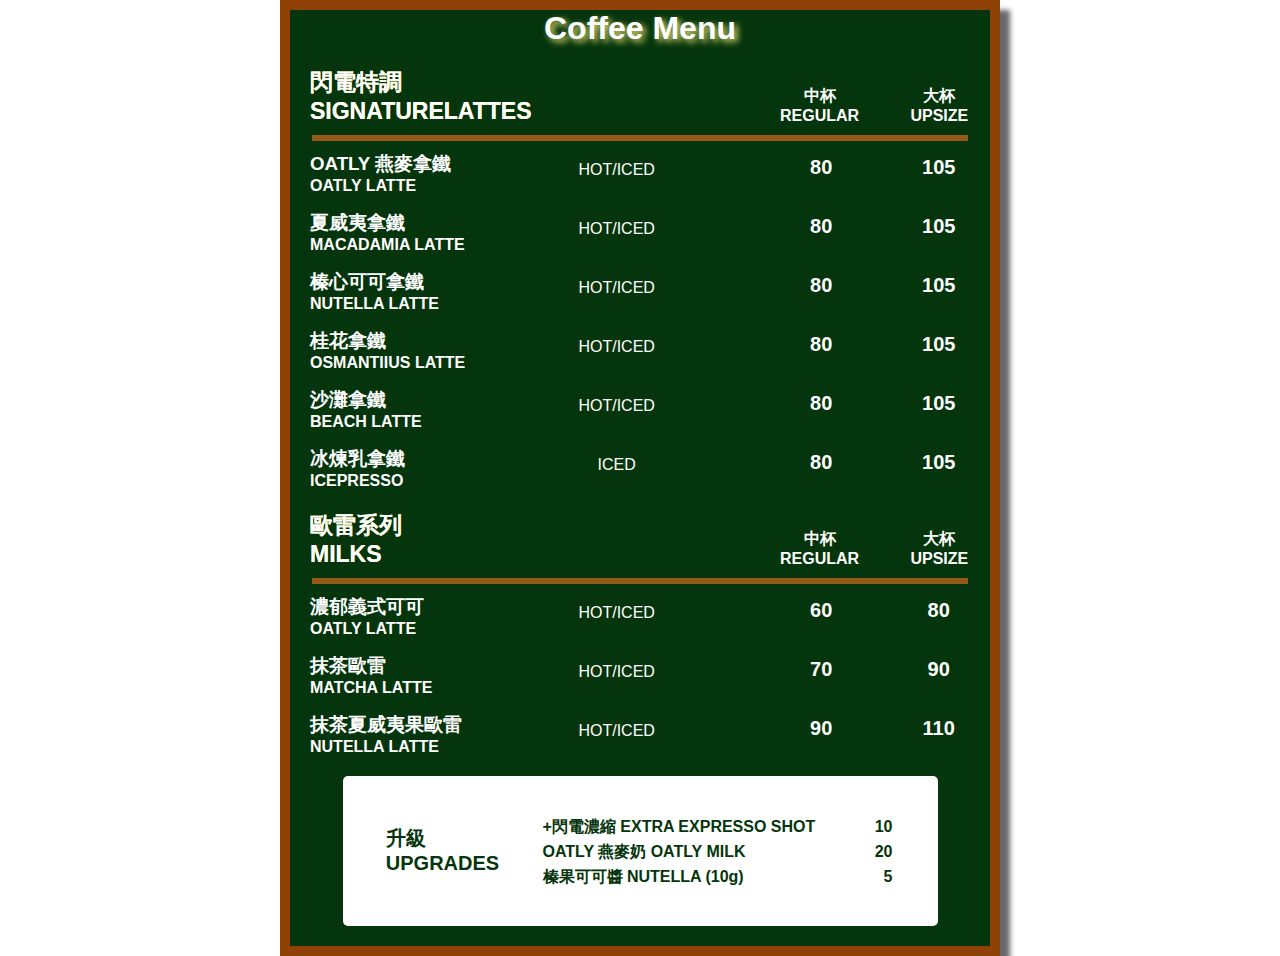
<file: Assignment1/index.html>
<!DOCTYPE html>
<html lang="en">
<head>
    <meta charset="UTF-8">
    <meta http-equiv="X-UA-Compatible" content="IE=edge">
    <meta name="viewport" content="width=device-width, initial-scale=1.0">
    <!-- google font -->
    <link rel="preconnect" href="https://fonts.googleapis.com">
    <link rel="preconnect" href="https://fonts.gstatic.com" crossorigin>
    <link href="https://fonts.googleapis.com/css2?family=Noto+Sans+TC&display=swap" rel="stylesheet">
    <title>Coffee Menu</title>
    <link rel="stylesheet" href="./style.css">
</head>
<body>
    <div class="wrap">
        <h1>Coffee Menu</h1>
            <nav>
                <div class="name">
                    <p>閃電特調</p>
                    <p>SIGNATURELATTES</p>
                </div>
                <div class="size">
                    <p>中杯</p>
                    <p>REGULAR</p>
                </div>
                <div class="size">
                    <p>大杯</p>
                    <p>UPSIZE</p>
                </div>
            </nav>

            <hr/>
            
            <main>
                <div class="item_name">
                    <h3>OATLY 燕麥拿鐵</h3>
                    <p>OATLY LATTE</p>
                </div>
                <div class="item_tem">
                    <p>HOT/ICED</p>
                </div>
                <div class="item_price">
                    <p>80</p>
                </div>
                <div class="item_price">
                    <p>105</p>
                </div>

                <div class="item_name">
                    <h3>夏威夷拿鐵</h3>
                    <p>MACADAMIA LATTE</p>
                </div>
                <div class="item_tem">
                    <p>HOT/ICED</p>
                </div>
                <div class="item_price">
                    <p>80</p>
                </div>
                <div class="item_price">
                    <p>105</p>
                </div>

                <div class="item_name">
                    <h3>榛心可可拿鐵</h3>
                    <p>NUTELLA LATTE</p>
                </div>
                <div class="item_tem">
                    <p>HOT/ICED</p>
                </div>
                <div class="item_price">
                    <p>80</p>
                </div>
                <div class="item_price">
                    <p>105</p>
                </div>

                <div class="item_name">
                    <h3>桂花拿鐵</h3>
                    <p>OSMANTIIUS LATTE</p>
                </div>
                <div class="item_tem">
                    <p>HOT/ICED</p>
                </div>
                <div class="item_price">
                    <p>80</p>
                </div>
                <div class="item_price">
                    <p>105</p>
                </div>

                <div class="item_name">
                    <h3>沙灘拿鐵</h3>
                    <p>BEACH LATTE</p>
                </div>
                <div class="item_tem">
                    <p>HOT/ICED</p>
                </div>
                <div class="item_price">
                    <p>80</p>
                </div>
                <div class="item_price">
                    <p>105</p>
                </div>

                <div class="item_name">
                    <h3>冰煉乳拿鐵</h3>
                    <p>ICEPRESSO</p>
                </div>
                <div class="item_tem">
                    <p>ICED</p>
                </div>
                <div class="item_price">
                    <p>80</p>
                </div>
                <div class="item_price">
                    <p>105</p>
                </div>
            </main>

            <nav>
                <div class="name">
                    <p>歐雷系列</p>
                    <p>MILKS</p>
                </div>
                <div class="size">
                    <p>中杯</p>
                    <p>REGULAR</p>
                </div>
                <div class="size">
                    <p>大杯</p>
                    <p>UPSIZE</p>
                </div>
            </nav>

            <hr/>

            <main>
                <div class="item_name">
                    <h3>濃郁義式可可</h3>
                    <p>OATLY LATTE</p>
                </div>
                <div class="item_tem">
                    <p>HOT/ICED</p>
                </div>
                <div class="item_price">
                    <p>60</p>
                </div>
                <div class="item_price">
                    <p>80</p>
                </div>

                <div class="item_name">
                    <h3>抹茶歐雷</h3>
                    <p>MATCHA LATTE</p>
                </div>
                <div class="item_tem">
                    <p>HOT/ICED</p>
                </div>
                <div class="item_price">
                    <p>70</p>
                </div>
                <div class="item_price">
                    <p>90</p>
                </div>

                <div class="item_name">
                    <h3>抹茶夏威夷果歐雷</h3>
                    <p>NUTELLA LATTE</p>
                </div>
                <div class="item_tem">
                    <p>HOT/ICED</p>
                </div>
                <div class="item_price">
                    <p>90</p>
                </div>
                <div class="item_price">
                    <p>110</p>
                </div>
            </main>

        <footer>
            <div class="up">
                <p>升級</p>
                <p>UPGRADES</p>
            </div>
            <div class="item_up">
                <p>+閃電濃縮 EXTRA EXPRESSO SHOT</p>
                <P>OATLY 燕麥奶 OATLY MILK</P>
                <P>榛果可可醬 NUTELLA (10g)</P>
            </div>
            <div class="price_upgr">
                <p>10</p>
                <p>20</p>
                <!-- <p>&nbsp;&nbsp;5</p> -->
                <p>5</p>
            </div>
        </footer>
    </div>
</body>
</html>
</file>
<file: Assignment1/style.css>
*{
    margin: 0;
    padding: 0;
    font-family: 'Segoe UI', Tahoma, Geneva, Verdana, sans-serif;
}

.wrap{
    width: 700px;
    margin: auto;
    border: 10px solid rgb(144, 65, 8);
    box-shadow: 10px 10px 5px rgb(104, 104, 104);
    background-color: rgb(5, 53, 12);
}

h1{
    color: white;
    text-shadow: rgb(238, 230, 122) 0.1em 0.1em 0.2em;
    text-align: center;
}

nav{
    color: white;
    display: grid;
    grid-template-columns: 5fr  1.5fr 1.1fr;
    padding-top: 20px;
}

.name{
    font-size: 23px;
    font-weight: bold;
    text-shadow: 0 0 0em rgb(238, 230, 122);
    margin-left: 20px;
}

.size{
    font-weight: bold;
    align-self: end;
    text-align: center;
}

hr{
    width: 650px;
    padding: 3px;
    border: 0;
    margin: 10px auto;
    background-color: rgba(210, 105, 30, 0.7);
}

main{
    color: white;
    display: grid;
    gap: 15px;
    grid-template-columns: 4fr 1.5fr 1.5fr 1.5fr;
}

.item_name{
    font-weight: bold;
    margin-left: 20px;
}

.item_tem{
    justify-self: center;
    padding-right: 100px;
    padding-top: 10px;
}

.item_price{
    font-size: 20px;
    font-weight: bold;
    justify-self: center;
    padding-top: 5px;
}

footer{
    width: 550px;
    height: 150px;
    background-color: white;
    color: rgb(5, 53, 12);
    font-weight: bold;
    border-radius: 5px;
    display: grid;
    grid-template-columns: 2fr 3fr 0.5fr;
    margin: 20px auto;
    padding-right: 45px;
    line-height: 25px;
}

.up{
    align-self: center;
    justify-self: center;
    font-size: 20px;
}

.item_up{
    align-self: center;
}

.price_upgr{
    align-self: center;
    text-align: end;
}
</file>
